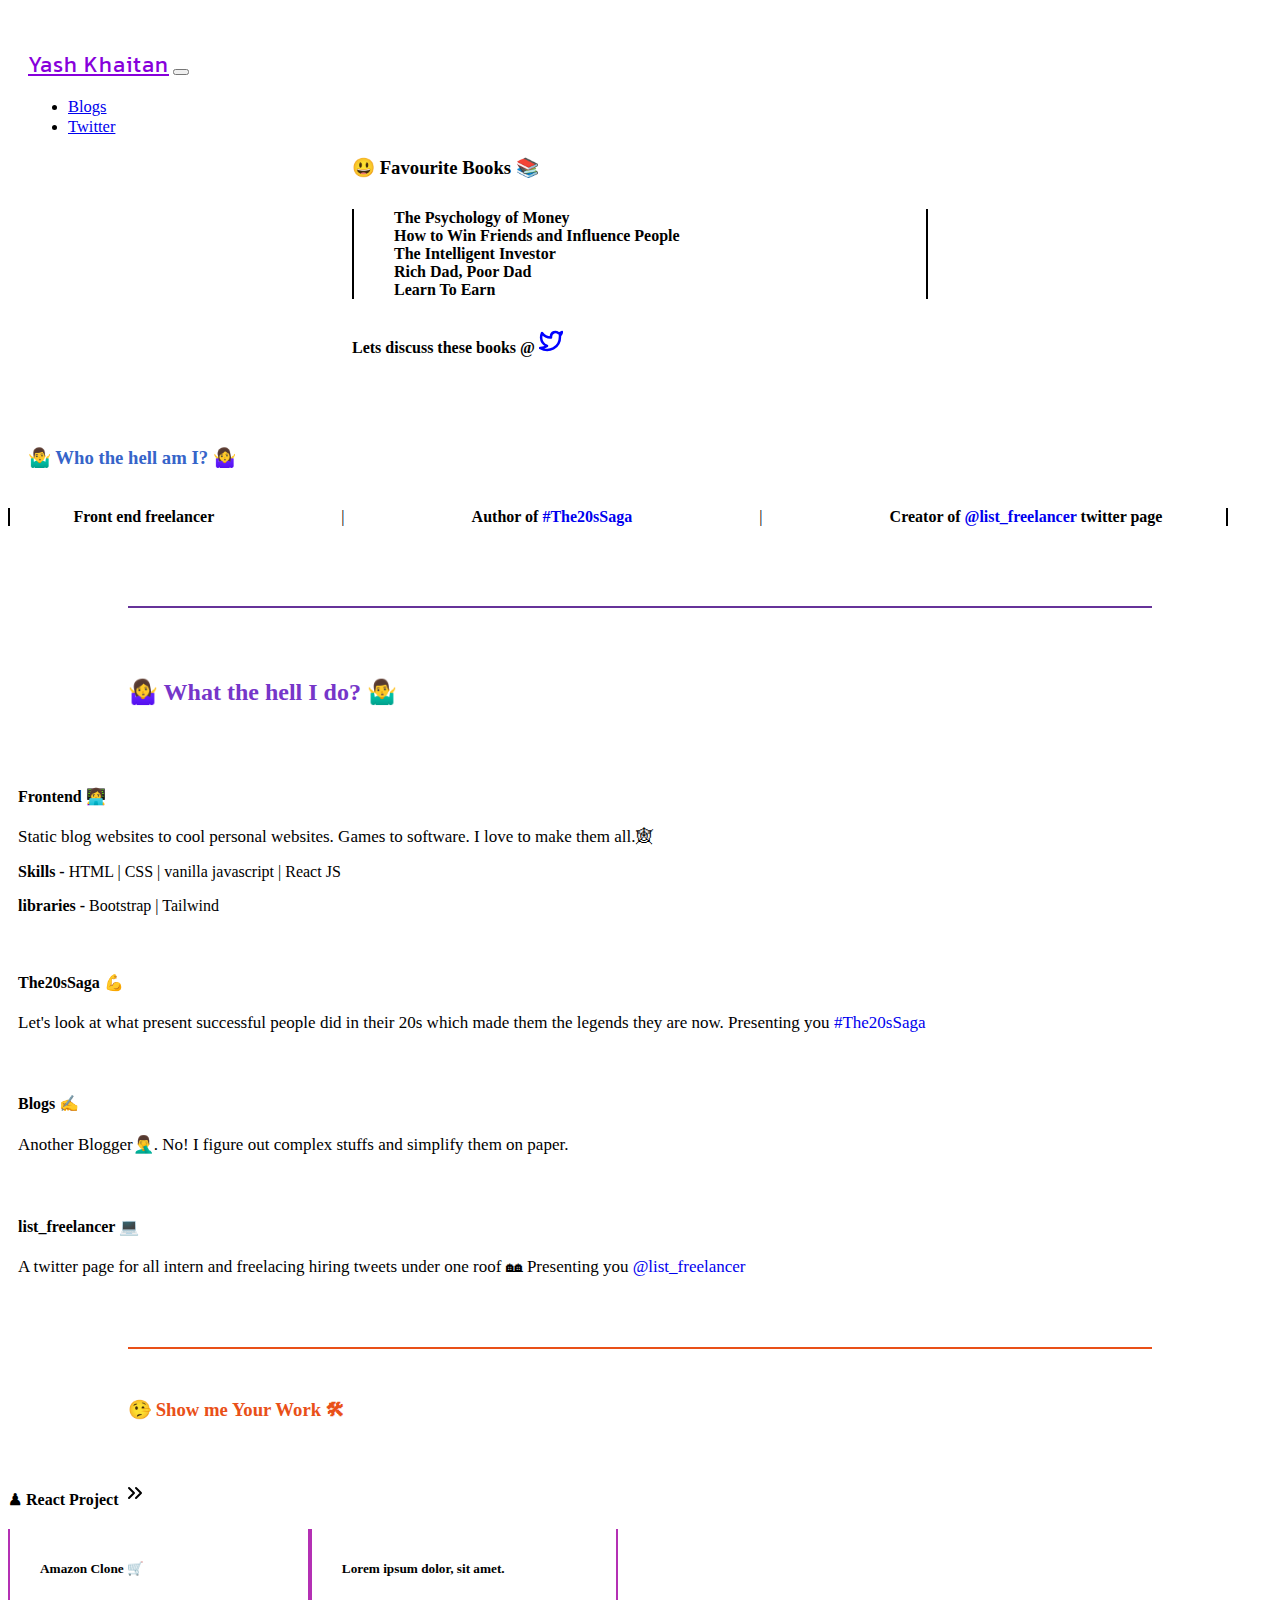
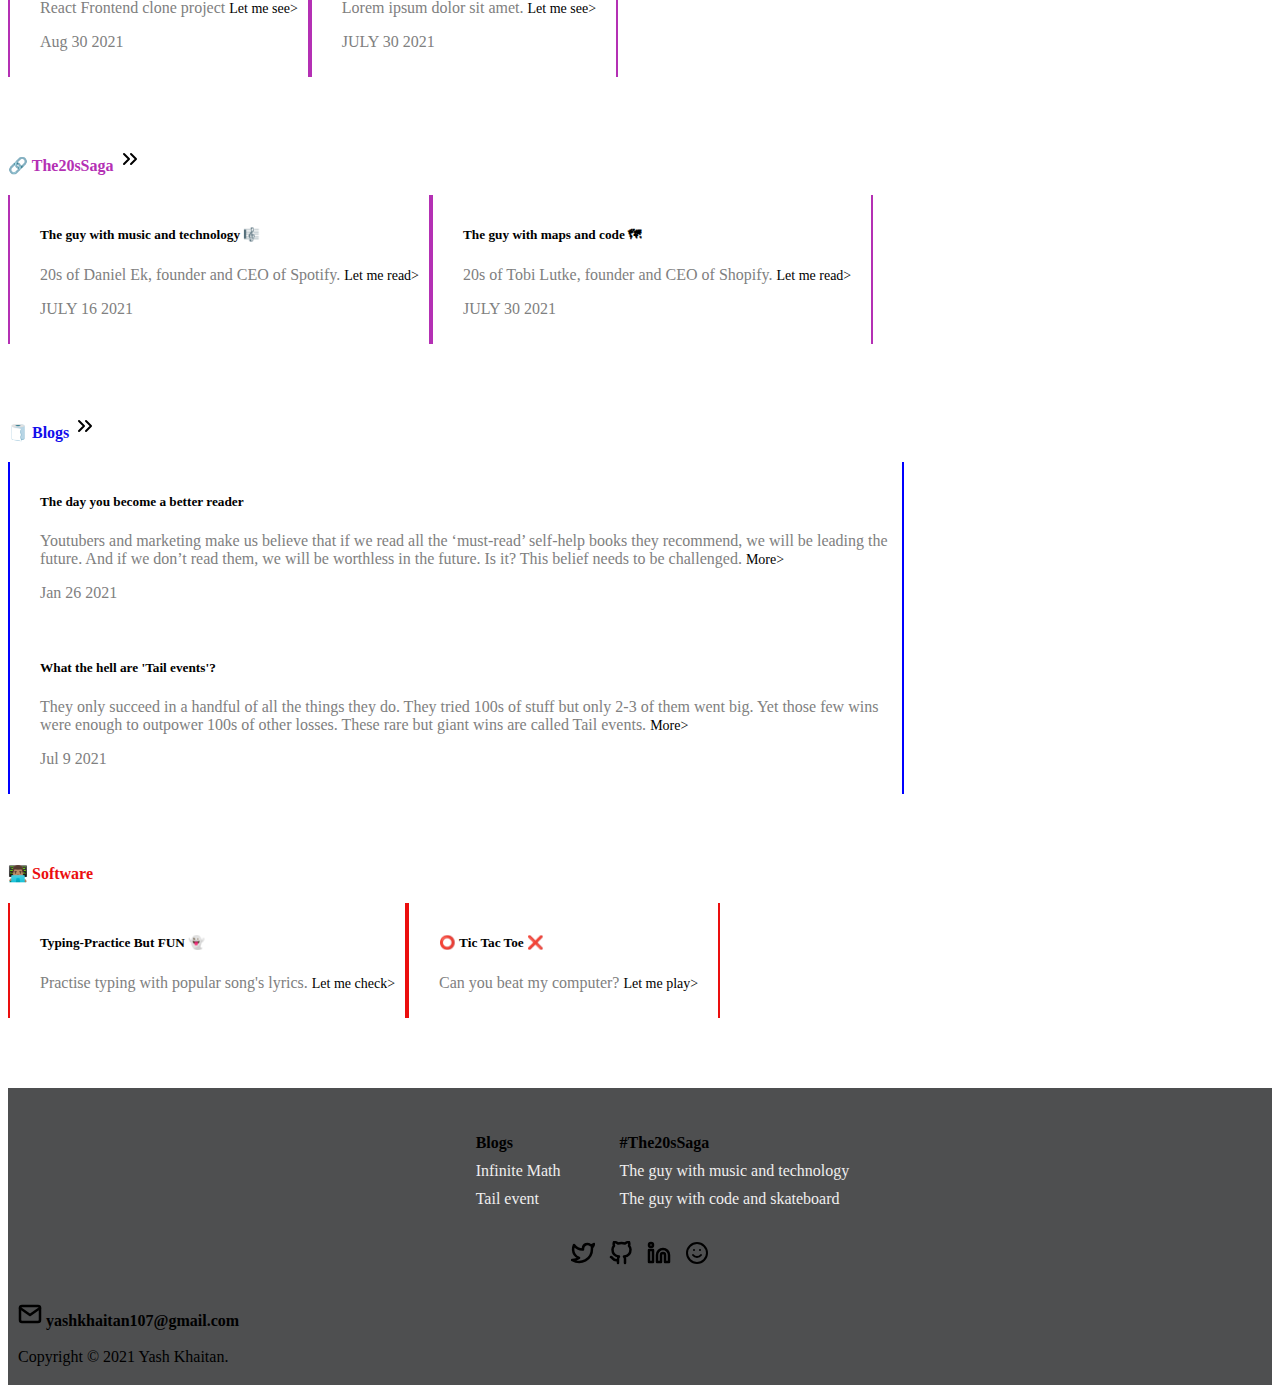
<file: index.html>
<!DOCTYPE html>
<html lang="en">
  <head>
    <!-- Required meta tags -->
    <meta charset="utf-8" />
    <meta name="viewport" content="width=device-width, initial-scale=1" />
    <meta name="description" content="" />
    <link rel="stylesheet" href="style.css" />

    <link rel="stylesheet" href="everlive.css" />
    <!-- Bootstrap CSS -->
    <link
      href="https://cdn.jsdelivr.net/npm/bootstrap@5.0.2/dist/css/bootstrap.min.css"
      rel="stylesheet"
      integrity="sha384-EVSTQN3/azprG1Anm3QDgpJLIm9Nao0Yz1ztcQTwFspd3yD65VohhpuuCOmLASjC"
      crossorigin="anonymous"
    />
    <link rel="shortcut icon" href="favicon/favicon.ico" type="image/x-icon" />
    <title>Yash-Khaitan</title>
  </head>
  <body>
    <!-- header =========================================================================================================================== -->

    <header id="top">
      <nav class="navbar navbar-expand-lg navbar-light">
        <!-- bg-light -->
        <div class="container-fluid">
          <a class="navbar-brand logo-name font-Kanit" href="index.html"
            >Yash Khaitan</a
          >
          <button
            class="navbar-toggler"
            type="button"
            data-bs-toggle="collapse"
            data-bs-target="#navbarNav"
            aria-controls="navbarNav"
            aria-expanded="false"
            aria-label="Toggle navigation"
          >
            <span class="navbar-toggler-icon"></span>
          </button>
          <div class="collapse navbar-collapse" id="navbarNav">
            <ul class="navbar-nav">
              <li class="nav-item">
                <a class="nav-link" aria-current="page" href="Blog-Page.html"
                  >Blogs</a
                >
              </li>
              <li class="nav-item">
                <a class="nav-link" href="https://twitter.com/yash_khaitan10"
                  >Twitter</a
                >
              </li>
              <!-- <li class="nav-item">
                <a class="nav-link" href="https://github.com/yash-khaitan"
                  >Github</a
                >
              </li> -->
              <!-- <li class="nav-item">
                <a class="nav-link" href="#">Gumroad</a>
              </li> -->
            </ul>
          </div>
        </div>
      </nav>
    </header>

    <!-- books =========================================================================================================================== -->

    <section class="books">
      <h3 class="text-center">😃 Favourite Books 📚</h3>
      <div class="container text-center">
        <ul>
          <li><b>The Psychology of Money</b></li>
          <li><b>How to Win Friends and Influence People</b></li>
          <li><b>The Intelligent Investor</b></li>
          <li><b>Rich Dad, Poor Dad</b></li>
          <li><b>Learn To Earn</b></li>
        </ul>
      </div>
      <p class="text-center">
        <b
          >Lets discuss these books @
          <a href="https://twitter.com/yash_khaitan10" class="text-Deco-None"
            ><img src="Icons/twitter.svg" alt="Twitter"
          /></a>
        </b>
      </p>
    </section>

    <!-- About =========================================================================================================================== -->

    <div class="About">
      <h3 class="text-center">🤷‍♂️ Who the hell am I? 🤷‍♀️</h3>
      <div class="container d-Flex d-Flex-wrap">
        <b>Front end freelancer </b> |
        <b
          >Author of
          <a
            href="https://twitter.com/yash_khaitan10/status/1419565600112734212"
            target="_blank_"
            class="text-Deco-None"
            >#The20sSaga</a
          >
        </b>
        |
        <b
          >Creator of
          <a
            href="https://twitter.com/list_freelancer?s=08"
            class="text-Deco-None"
            target="_blank"
            >@list_freelancer</a
          >
          twitter page</b
        >
      </div>
    </div>

    <!-- Skills ====================================================================================================================== -->

    <section class="Skills">
      <h2 class="text-center">🤷‍♀️ What the hell I do? 🤷‍♂️</h2>
      <div class="container d-Flex d-Flex-wrap Skill-div">
        <div class="Skill Skill-1 col-md-6">
          <h4>Frontend 👩‍💻</h4>
          <p class="stuff-text">
            Static blog websites to cool personal websites. Games to software. I
            love to make them all.🕸
          </p>
          <p class="M-B-5"><b>Skills -</b> HTML | CSS | vanilla javascript | React JS</p>
          <p><b>libraries -</b> Bootstrap | Tailwind</p>
        </div>
        <div class="Skill Skill-2 col-md-6">
          <h4>The20sSaga 💪</h4>
          <p class="stuff-text">
            Let's look at what present successful people did in their 20s which
            made them the legends they are now. Presenting you
            <a
              href="https://twitter.com/yash_khaitan10/status/1419565600112734212"
              class="text-Deco-None"
              target="_blank_"
            >
              #The20sSaga</a
            >
          </p>
          <!-- <p><b>categories -</b></p> -->
        </div>
        <div class="Skill Skill-3 col-md-6">
          <h4>Blogs ✍</h4>
          <p class="stuff-text">
            Another Blogger🤦‍♂️. No! I figure out complex stuffs and simplify them
            on paper.
          </p>
          <!-- <p><b>categories -</b></p> -->
        </div>
        <div class="Skill Skill-4 col-md-6">
          <h4>list_freelancer 💻</h4>
          <p class="stuff-text">
            A twitter page for all intern and freelacing hiring tweets under one
            roof 🏘 Presenting you
            <a
              href="https://twitter.com/list_freelancer?s=08"
              target="_blank_"
              class="text-Deco-None"
              >@list_freelancer
            </a>
          </p>
          <!-- <p><b>Categories -</b> Communication | Mental models etc</p> -->
        </div>
      </div>
    </section>

    <!-- projects ==================================================================================================================== -->

    <section class="projects">
      <h3 class="text-center">🤥 Show me Your Work 🛠</h3>

      <h4 class="text-center project-React">
        ♟ React Project
        <a
          href="#"
          target="_blank_"
          ><img src="Icons/chevrons-right.svg" alt="all"
        /></a>
      </h4>
      <div class="container The20sSaga d-Flex d-Flex-wrap">
        <div class="T-project T-project1 col-md-6">
          <h5>Amazon Clone 🛒</h5>
          <p>
            React Frontend clone project
            <span
              ><a
                href="https://clone-a5a48.firebaseapp.com/"
                target="_blank_"
                class="FullContent text-Deco-None"
                >Let me see>
              </a></span>
          </p>
          <p class="font-weight-500">Aug 30 2021</p>
        </div>
        <div class="T-project T-project2 col-md-6">
          <h5>Lorem ipsum dolor, sit amet. </h5>
          <p>
            Lorem ipsum dolor sit amet.
            <span
              ><a
                href="#"
                target="_blank_"
                class="FullContent text-Deco-None"
              >
                Let me see>
              </a></span
            >
          </p>
          <p class="font-weight-500">JULY 30 2021</p>
        </div>
      </div>

      <h4 class="text-center project-The20sSaga">
        🔗 The20sSaga
        <a
          href="https://twitter.com/yash_khaitan10/status/1419565600112734212"
          target="_blank_"
          ><img src="Icons/chevrons-right.svg" alt="all"
        /></a>
      </h4>
      <div class="container The20sSaga d-Flex d-Flex-wrap">
        <div class="T-project T-project1 col-md-6">
          <h5>The guy with music and technology 🎼</h5>
          <p>
            20s of Daniel Ek, founder and CEO of Spotify.
            <span
              ><a
                href="https://twitter.com/yash_khaitan10/status/1416089746741157889"
                target="_blank_"
                class="FullContent text-Deco-None"
                >Let me read>
              </a></span
            >
          </p>
          <p class="font-weight-500">JULY 16 2021</p>
        </div>
        <div class="T-project T-project2 col-md-6">
          <h5>The guy with maps and code 🗺</h5>
          <p>
            20s of Tobi Lutke, founder and CEO of Shopify.
            <span
              ><a
                href="https://twitter.com/yash_khaitan10/status/1421480438632120320"
                target="_blank_"
                class="FullContent text-Deco-None"
              >
                Let me read>
              </a></span
            >
          </p>
          <p class="font-weight-500">JULY 30 2021</p>
        </div>
      </div>

      <h4 class="text-center project-Blog">
        🧻 Blogs
        <a href="Blog-Page.html" class="text-Deco-None">
          <img src="Icons/chevrons-right.svg" alt="all blogs" />
        </a>
      </h4>
      <div class="container Writing d-Flex d-Flex-wrap">
        <div class="W-project W-project1 col-md-6">
          <h5>The day you become a better reader</h5>
          <p>
            Youtubers and marketing make us believe that if we read all the
            ‘must-read’ self-help books they recommend, we will be leading the
            future. And if we don’t read them, we will be worthless in the future. Is it? This belief needs to be challenged.
            <span
              ><a href="Better-reader.html" class="FullContent text-Deco-None">
                More></a
              ></span
            >
          </p>
          <p class="font-weight-500">Jan 26 2021</p>
        </div>
        <div class="W-project W-project2 col-md-6">
          <h5>What the hell are 'Tail events'?</h5>
          <p>
            They only succeed in a handful of all the things they do. They tried
            100s of stuff but only 2-3 of them went big. Yet those few wins were
            enough to outpower 100s of other losses. These rare but giant wins
            are called Tail events.
            <span
              ><a href="Tail-event.html" class="FullContent text-Deco-None">
                More>
              </a></span
            >
          </p>
          <p class="font-weight-500">Jul 9 2021</p>
        </div>
      </div>

      <h4 class="text-center project-Software">
        👨🏽‍💻 Software
        <!-- <a href="*"><img src="Icons/chevrons-right.svg" alt="" /></a> -->
      </h4>
      <div class="container Software d-Flex d-Flex-wrap">
        <div class="S-project S-project1 col-md-6">
          <h5>Typing-Practice But FUN 👻</h5>
          <p>
            Practise typing with popular song's lyrics.
            <span
              ><a
                href="Typing_practice/Typing-Practise.html"
                target="_blank_"
                class="FullContent text-Deco-None"
                >Let me check>
              </a></span
            >
          </p>
        </div>
        <div class="S-project S-project2 col-md-6">
          <h5>⭕ Tic Tac Toe ❌</h5>
          <p>
            Can you beat my computer?
            <span
              ><a
                href="Tic_Tac_Toe/Tic-Tac-Toe.html"
                target="_blank_"
                class="FullContent text-Deco-None"
                >Let me play>
              </a></span
            >
          </p>
        </div>
      </div>
    </section>

    <!-- Footer ========================================================================================================================== -->

    <footer class="SiteFooter">
      <div class="all-footer-links d-Flex d-Flex-wrap">
        <div class="page-links d-Flex d-Flex-wrap">
          <ul>
            <li>
              <a
                href="Blog-Page.html"
                class="text-Deco-None PageLinksItem PageLinksItemHead"
                ><b>Blogs</b></a
              >
            </li>
            <li>
              <a href="Infinite-Math.html" class="text-Deco-None PageLinksItem"
                >Infinite Math</a
              >
            </li>
            <li>
              <a href="Tail-event.htmlS" class="text-Deco-None PageLinksItem"
                >Tail event</a
              >
            </li>
          </ul>
          <ul>
            <li>
              <a
                href="https://twitter.com/yash_khaitan10/status/1419565600112734212"
                target="_blank_"
                class="text-Deco-None PageLinksItem PageLinksItemHead"
                ><b>#The20sSaga</b></a
              >
            </li>
            <li>
              <a
                href="https://twitter.com/yash_khaitan10/status/1416089746741157889"
                target="_blank_"
                class="text-Deco-None PageLinksItem"
                >The guy with music and technology</a
              >
            </li>
            <li>
              <a
                href="https://twitter.com/yash_khaitan10/status/1421070578203566084"
                target="_blank_"
                class="text-Deco-None PageLinksItem"
                >The guy with code and skateboard
              </a>
            </li>
          </ul>
          <!-- <ul>
            <li>
              <a href="" class="text-Deco-None PageLinksItem"
                ><b>The20sSaga</b></a
              >
            </li>
            <li>
              <a href="" class="text-Deco-None PageLinksItem"
                >Lorem, ipsum.</a
              >
            </li>
            <li>
              <a href="" class="text-Deco-None PageLinksItem"
                >Lorem, ipsum.</a
              >
            </li>
          </ul> -->
        </div>
        <div class="icons-links d-Flex">
          <a href="https://twitter.com/yash_khaitan10" class="text-Deco-None">
            <img src="Icons/twitter(1).svg" alt="Twitter" />
          </a>
          <a href="https://github.com/yash-khaitan" class="text-Deco-None">
            <img src="Icons/github.svg" alt="Github" />
          </a>
          <a
            href="https://www.linkedin.com/in/yash-khaitan-b320071ba"
            class="text-Deco-None"
          >
            <img src="Icons/linkedin.svg" alt="linkedin" />
          </a>
          <a href="#top" class="text-Deco-None">
            <img src="Icons/smile.svg" alt="smile" />
          </a>
        </div>
      </div>
      <p class="text-center">
        <img src="Icons/mail.svg" alt="Mail me @" />
        <b>yashkhaitan107@gmail.com</b> <br />
        <br />
        Copyright © 2021 Yash Khaitan.
      </p>
    </footer>

    <!-- Optional JavaScript; choose one of the two! -->

    <!-- Option 1: Bootstrap Bundle with Popper -->
    <script
      src="https://cdn.jsdelivr.net/npm/bootstrap@5.0.2/dist/js/bootstrap.bundle.min.js"
      integrity="sha384-MrcW6ZMFYlzcLA8Nl+NtUVF0sA7MsXsP1UyJoMp4YLEuNSfAP+JcXn/tWtIaxVXM"
      crossorigin="anonymous"
    ></script>

    <!-- Option 2: Separate Popper and Bootstrap JS -->
    <!--
    <script src="https://cdn.jsdelivr.net/npm/@popperjs/core@2.9.2/dist/umd/popper.min.js" integrity="sha384-IQsoLXl5PILFhosVNubq5LC7Qb9DXgDA9i+tQ8Zj3iwWAwPtgFTxbJ8NT4GN1R8p" crossorigin="anonymous"></script>
    <script src="https://cdn.jsdelivr.net/npm/bootstrap@5.0.2/dist/js/bootstrap.min.js" integrity="sha384-cVKIPhGWiC2Al4u+LWgxfKTRIcfu0JTxR+EQDz/bgldoEyl4H0zUF0QKbrJ0EcQF" crossorigin="anonymous"></script>
    -->
  </body>
</html>
</file>
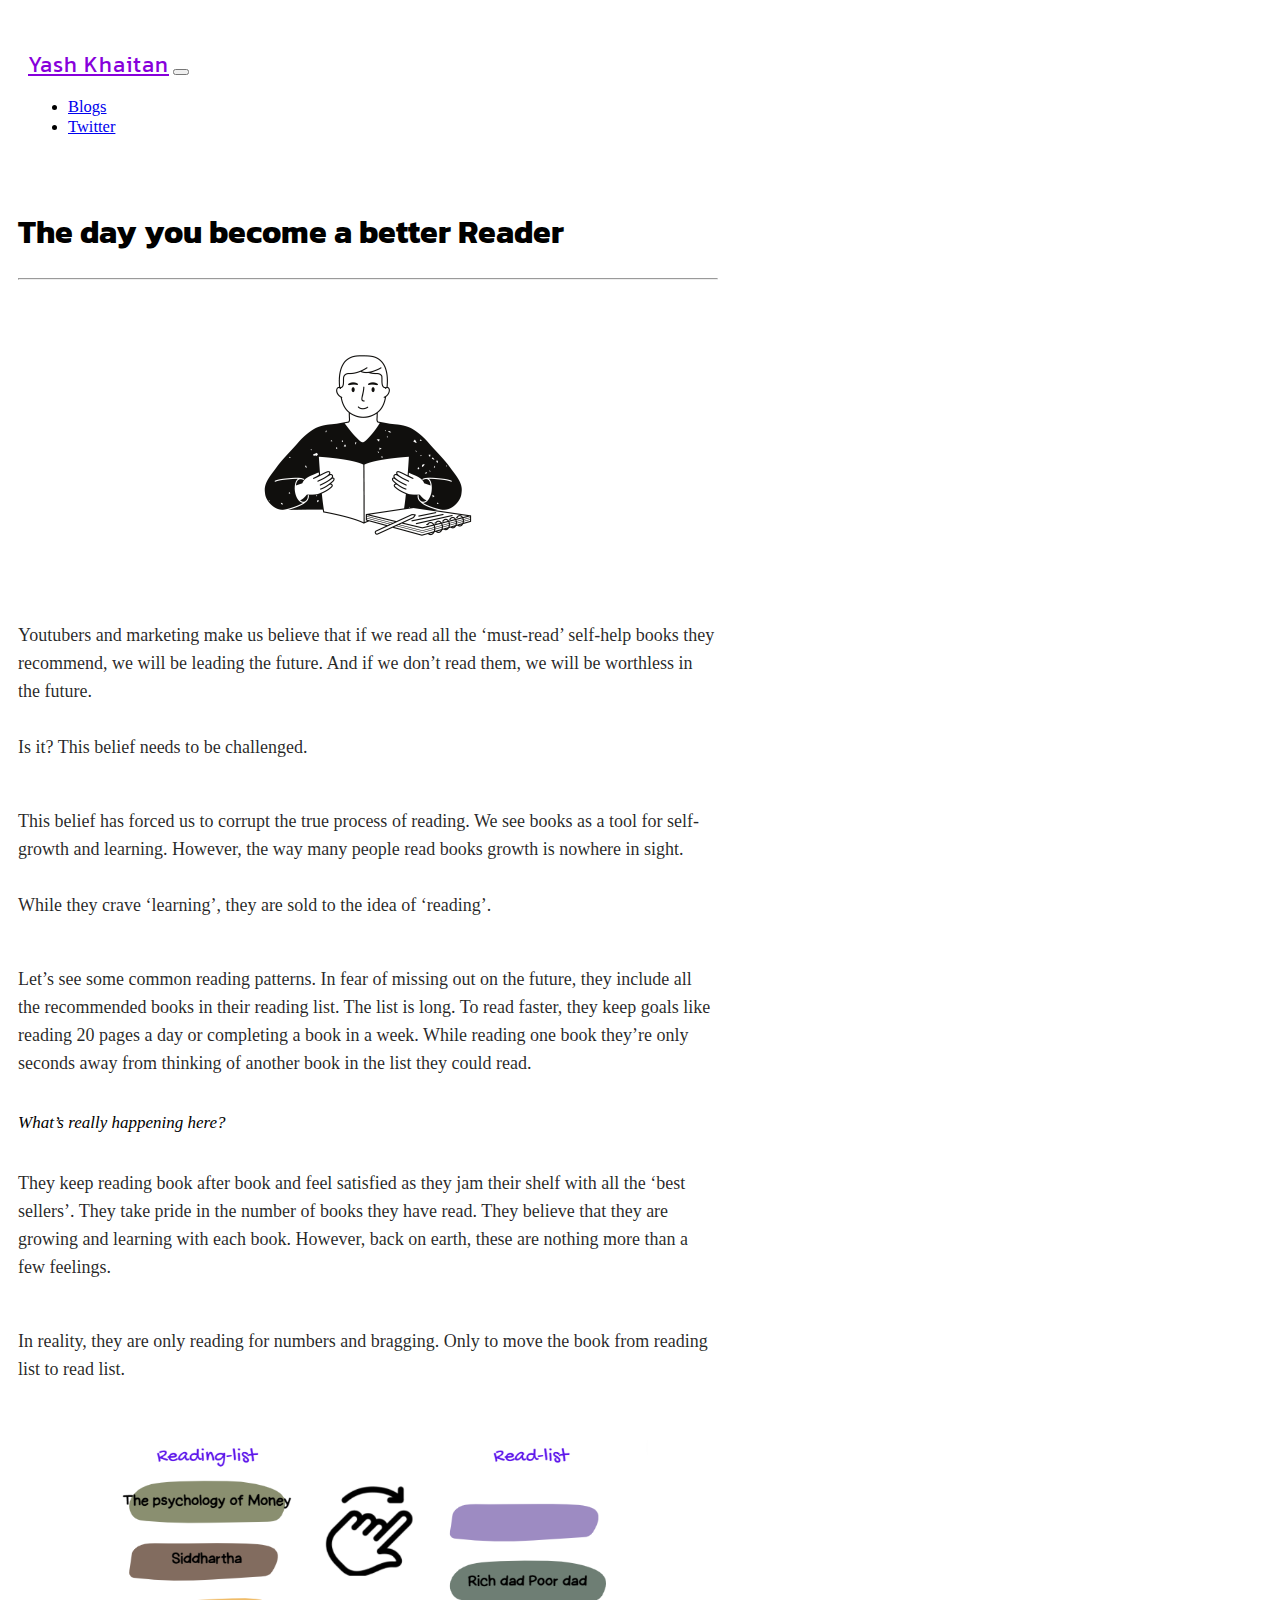
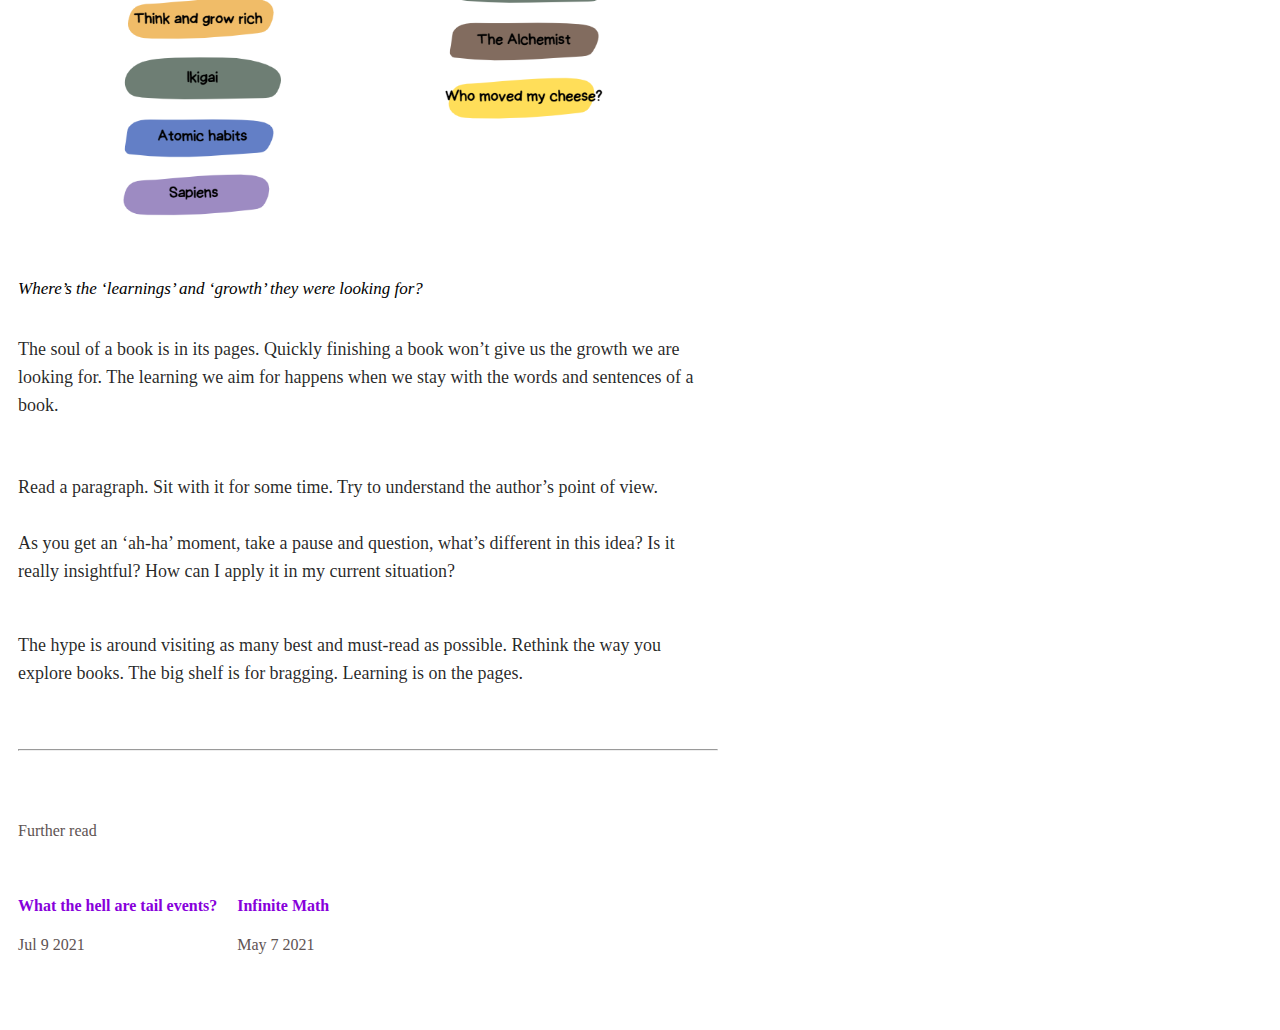
<file: Better-reader.html>
<!DOCTYPE html>
<html lang="en">
  <head>
    <!-- Required meta tags -->
    <meta charset="utf-8" />
    <meta name="viewport" content="width=device-width, initial-scale=1" />
    <meta name="description" content="..." />

    <link rel="stylesheet" href="style.css" />
    <link rel="stylesheet" href="everlive.css" />
    <link rel="stylesheet" href="Better_reader.css" />
    <!-- Bootstrap CSS -->
    <link
      href="https://cdn.jsdelivr.net/npm/bootstrap@5.0.2/dist/css/bootstrap.min.css"
      rel="stylesheet"
      integrity="sha384-EVSTQN3/azprG1Anm3QDgpJLIm9Nao0Yz1ztcQTwFspd3yD65VohhpuuCOmLASjC"
      crossorigin="anonymous"
    />
    <link rel="shortcut icon" href="favicon/favicon.ico" type="image/x-icon" />
    <title>The day you become a better reader</title>
  </head>
  <body>
    <header>
      <nav class="navbar navbar-expand-lg navbar-light">
        <!-- bg-light -->
        <div class="container-fluid">
          <a class="navbar-brand logo-name font-Kanit" href="index.html"
            >Yash Khaitan</a
          >
          <button
            class="navbar-toggler"
            type="button"
            data-bs-toggle="collapse"
            data-bs-target="#navbarNav"
            aria-controls="navbarNav"
            aria-expanded="false"
            aria-label="Toggle navigation"
          >
            <span class="navbar-toggler-icon"></span>
          </button>
          <div class="collapse navbar-collapse" id="navbarNav">
            <ul class="navbar-nav">
              <li class="nav-item">
                <a
                  class="nav-link HoverPurpleish"
                  aria-current="page"
                  href="Blog-Page.html"
                  >Blogs</a
                >
              </li>
              <li class="nav-item">
                <a
                  class="nav-link HoverPurpleish"
                  href="https://twitter.com/yash_khaitan10"
                  >Twitter</a
                >
              </li>
              <!-- <li class="nav-item">
                <a
                  class="nav-link HoverPurpleish"
                  href="https://github.com/yash-khaitan"
                  >Github</a
                >
              </li> -->
              <!-- <li class="nav-item">
                <a class="nav-link HoverPurpleish" href="#">Gumroad</a>
              </li> -->
            </ul>
          </div>
        </div>
      </nav>
    </header>
    <main class="main-TE">
      <article class="container Blog-Tail-Event">
        <h1 class="font-Kanit text_align_center">The day you become a better Reader</h1>
        <hr />
        <img
          src="Images/Better_reader_banner.png"
          alt="move the book from reading list to read list."
          class="TE-Blog-Graphics TE-Blog-Graphic1"
        />
        <p class="TE-content">
          Youtubers and marketing make us believe that if we read all the
          ‘must-read’ self-help books they recommend, we will be leading the
          future. And if we don’t read them, we will be worthless in the future.
          <br /><br />
          Is it? This belief needs to be challenged.
        </p>

        <p class="TE-content">
          <br />
          This belief has forced us to corrupt the true process of reading. We
          see books as a tool for self-growth and learning. However, the way
          many people read books growth is nowhere in sight.
          <br /><br />
          While they crave ‘learning’, they are sold to the idea of ‘reading’.
        </p>

        <p class="TE-content">
          <br />
          Let’s see some common reading patterns. In fear of missing out on the
          future, they include all the recommended books in their reading list.
          The list is long. To read faster, they keep goals like reading 20
          pages a day or completing a book in a week. While reading one book
          they’re only seconds away from thinking of another book in the list
          they could read.
        </p>
        <br />
        <i class="font_size_17"> What’s really happening here? </i>

        <br />
        <br />
        <p class="TE-content">
          They keep reading book after book and feel satisfied as they jam their
          shelf with all the ‘best sellers’. They take pride in the number of
          books they have read. They believe that they are growing and learning
          with each book. However, back on earth, these are nothing more than a
          few feelings.
        </p>
        <p class="TE-content">
          <br />
          In reality, they are only reading for numbers and bragging. Only to
          move the book from reading list to read list.
          <br />
          <br />
        </p>

        <img
          src="Images/Better_reader_graphic1.png"
          alt="move the book from reading list to read list."
          class="TE-Blog-Graphics TE-Blog-Graphic1"
        />
        <br />
        <br />
        <br />
        <i class="font_size_17"
          >Where’s the ‘learnings’ and ‘growth’ they were looking for?</i
        >
        <br /><br />
        <p class="TE-content">
          The soul of a book is in its pages. Quickly finishing a book won’t
          give us the growth we are looking for. The learning we aim for happens
          when we stay with the words and sentences of a book.
        </p>

        <br />
        <p class="TE-content">
          Read a paragraph. Sit with it for some time. Try to understand the
          author’s point of view.
          <br /><br />
          As you get an ‘ah-ha’ moment, take a pause and question, what’s
          different in this idea? Is it really insightful? How can I apply it in
          my current situation?
        </p>

        <p class="TE-content">
          <br />
          The hype is around visiting as many best and must-read as possible.
          Rethink the way you explore books. The big shelf is for bragging.
          Learning is on the pages.
        </p>

        <br />
        <br />
        <hr />
      </article>
    </main>
    <br />

    <!-- Inspiration for this blog post : [LINK] -->

    <section class="FurtherRead container">
      <h2></h2>
      <p class="FurtherReadHead p-ten">Further read</p>
      <div class="d-Flex">
        
        <div class="Further_read_container p-ten M-R-15">
          <p class="FurtherReadBody">
            <a
              href="Tail-event.html"
              class="text-Deco-None FurtherReadLinks HoverPurpleish"
              ><b>What the hell are tail events?</b></a
            >
          </p>
          <p class="FurtherReadDate">Jul 9 2021</p>
        </div>
        <div class="Further_read_container p-ten ">
          <p class="FurtherReadBody">
            <a
              href="Infinite-Math.html"
              class="text-Deco-None FurtherReadLinks HoverPurpleish"
              ><b>Infinite Math</b></a
            >
          </p>
          <p class="FurtherReadDate">May 7 2021</p>
        </div>
      </div>
    </section>

    <!-- Optional JavaScript; choose one of the two! -->

    <!-- Option 1: Bootstrap Bundle with Popper -->
    <script
      src="https://cdn.jsdelivr.net/npm/bootstrap@5.0.2/dist/js/bootstrap.bundle.min.js"
      integrity="sha384-MrcW6ZMFYlzcLA8Nl+NtUVF0sA7MsXsP1UyJoMp4YLEuNSfAP+JcXn/tWtIaxVXM"
      crossorigin="anonymous"
    ></script>

    <!-- Option 2: Separate Popper and Bootstrap JS -->
    <!--
    <script src="https://cdn.jsdelivr.net/npm/@popperjs/core@2.9.2/dist/umd/popper.min.js" integrity="sha384-IQsoLXl5PILFhosVNubq5LC7Qb9DXgDA9i+tQ8Zj3iwWAwPtgFTxbJ8NT4GN1R8p" crossorigin="anonymous"></script>
    <script src="https://cdn.jsdelivr.net/npm/bootstrap@5.0.2/dist/js/bootstrap.min.js" integrity="sha384-cVKIPhGWiC2Al4u+LWgxfKTRIcfu0JTxR+EQDz/bgldoEyl4H0zUF0QKbrJ0EcQF" crossorigin="anonymous"></script>
    -->
  </body>
</html>
</file>
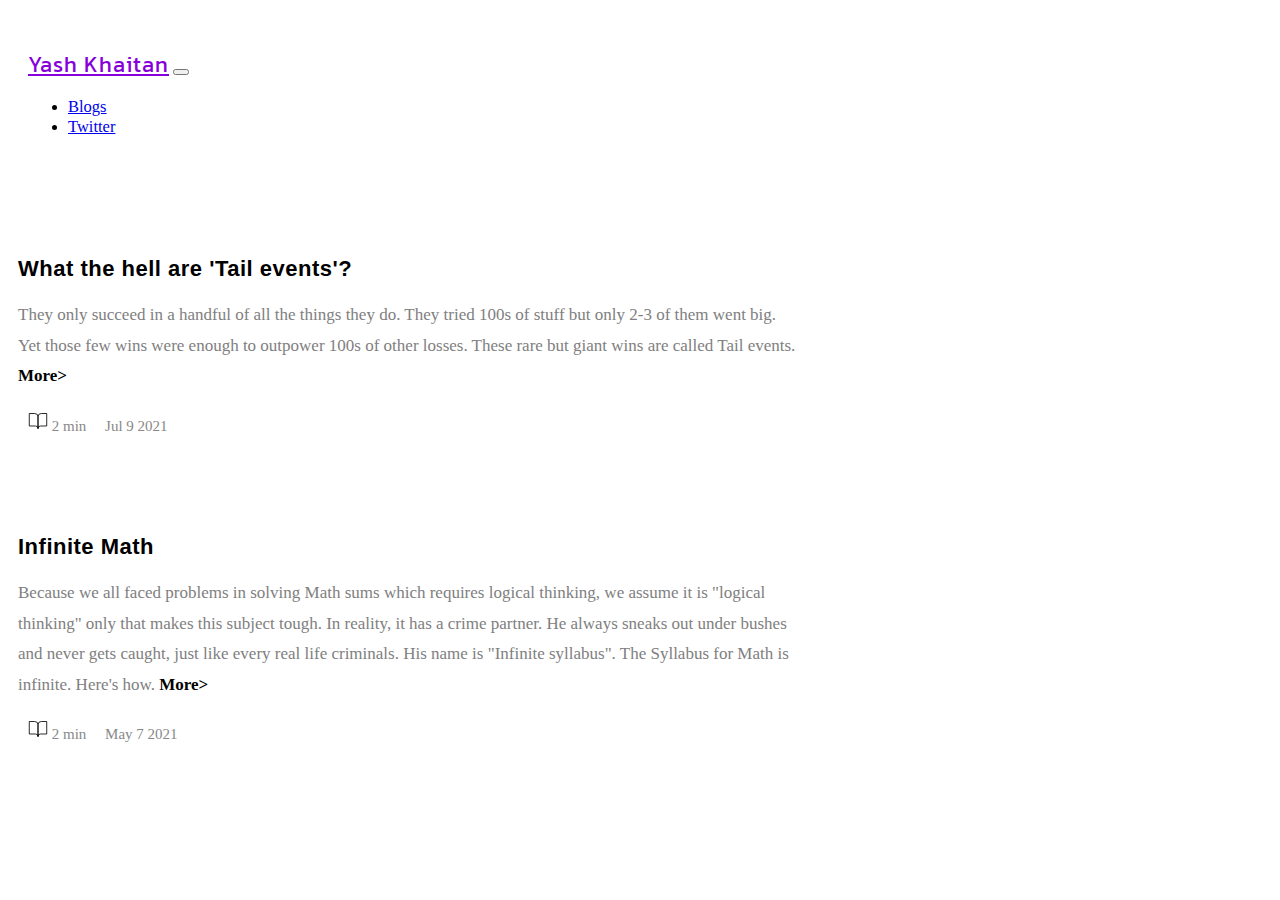
<file: Blog-Page.html>
<!DOCTYPE html>
<html lang="en">
  <head>
    <!-- Required meta tags -->
    <meta charset="utf-8" />
    <meta name="viewport" content="width=device-width, initial-scale=1" />
    <meta name="description" content="Blogs on skills and topics school failed to teach us. There are skills we should learn outside school.Tail events and more.">

    <link rel="stylesheet" href="style.css" />
    <link rel="stylesheet" href="everlive.css" />
    <link rel="shortcut icon" href="favicon/favicon.ico" type="image/x-icon">
    <!-- Bootstrap CSS -->
    <link
      href="https://cdn.jsdelivr.net/npm/bootstrap@5.0.2/dist/css/bootstrap.min.css"
      rel="stylesheet"
      integrity="sha384-EVSTQN3/azprG1Anm3QDgpJLIm9Nao0Yz1ztcQTwFspd3yD65VohhpuuCOmLASjC"
      crossorigin="anonymous"
    />

    <title>Blogs</title>
  </head>
  <body>
    <header>
      <nav class="navbar navbar-expand-lg navbar-light">
        <!-- bg-light -->
        <div class="container-fluid">
          <a class="navbar-brand logo-name font-Kanit" href="index.html"
            >Yash Khaitan</a
          >
          <button
            class="navbar-toggler"
            type="button"
            data-bs-toggle="collapse"
            data-bs-target="#navbarNav"
            aria-controls="navbarNav"
            aria-expanded="false"
            aria-label="Toggle navigation"
          >
            <span class="navbar-toggler-icon"></span>
          </button>
          <div class="collapse navbar-collapse" id="navbarNav">
            <ul class="navbar-nav">
              <li class="nav-item">
                <a class="nav-link HoverPurpleish" aria-current="page" href="Blog-Page.html"
                  >Blogs</a
                >
              </li>
              <li class="nav-item">
                <a
                  class="nav-link HoverPurpleish"
                  href="https://twitter.com/yash_khaitan10"
                  >Twitter</a
                >
              </li>
              <!-- <li class="nav-item">
                <a
                  class="nav-link HoverPurpleish"
                  href="https://github.com/yash-khaitan"
                  >Github</a
                >
              </li> -->
              <!-- <li class="nav-item">
                <a class="nav-link HoverPurpleish" href="#">Gumroad</a>
              </li> -->
            </ul>
          </div>
        </div>
      </nav>
    </header>

    <!-- BlogList=========================================================================================================-->

    <section class="blogsList">
      <h2></h2>
      <div class="container d-Flex">
        <div class="Blog-Tail_Event Individual-Blog-div">
          <article>
          <h2>
            <a href="*" class="text-Deco-None Color-Black HoverPurpleish"
              >What the hell are 'Tail events'?</a
            >
          </h2>
          
          <p>
            They only succeed in a handful of all the things they do. They tried
            100s of stuff but only 2-3 of them went big. Yet those few wins were
            enough to outpower 100s of other losses. These rare but giant wins are
            called Tail events.
            <span
              ><a href="Tail-event.html" class="text-Deco-None Color-Black HoverPurpleish">
                <b>More></b></a></span>
          </p>
          <footer class="BaselineInfo">
            <img src="Icons/book-open.svg" alt="Read" /> 2 min
            &nbsp;&nbsp;&nbsp; <span>Jul 9 2021</span> 
          </footer>
        </article>
        </div>
        <div class="Blog-Infinite-Maths Individual-Blog-div">
          <article>
                      <h2>
            <a href="Infinite-Math.html" class="text-Deco-None Color-Black HoverPurpleish">Infinite Math</a>
          </h2>
          <p>
            Because we all faced problems in solving Math sums which requires
            logical thinking, we assume it is "logical thinking" only that makes
            this subject tough. In reality, it has a crime partner. He always
            sneaks out under bushes and never gets caught, just like every real
            life criminals. His name is "Infinite syllabus". The Syllabus for
            Math is infinite. Here's how.
            <span><a href="Infinite-Math.html" class="text-Deco-None Color-Black HoverPurpleish">
                <b>More></b></a></span>
          </p>
          <footer class="BaselineInfo">
            <img src="Icons/book-open.svg" alt="Read" /> 2 min
            &nbsp;&nbsp;&nbsp; <span>May 7 2021</span> 
          </footer>
        </article>

        </div>
      </div>
    </section>
  </body>
</html>
</file>
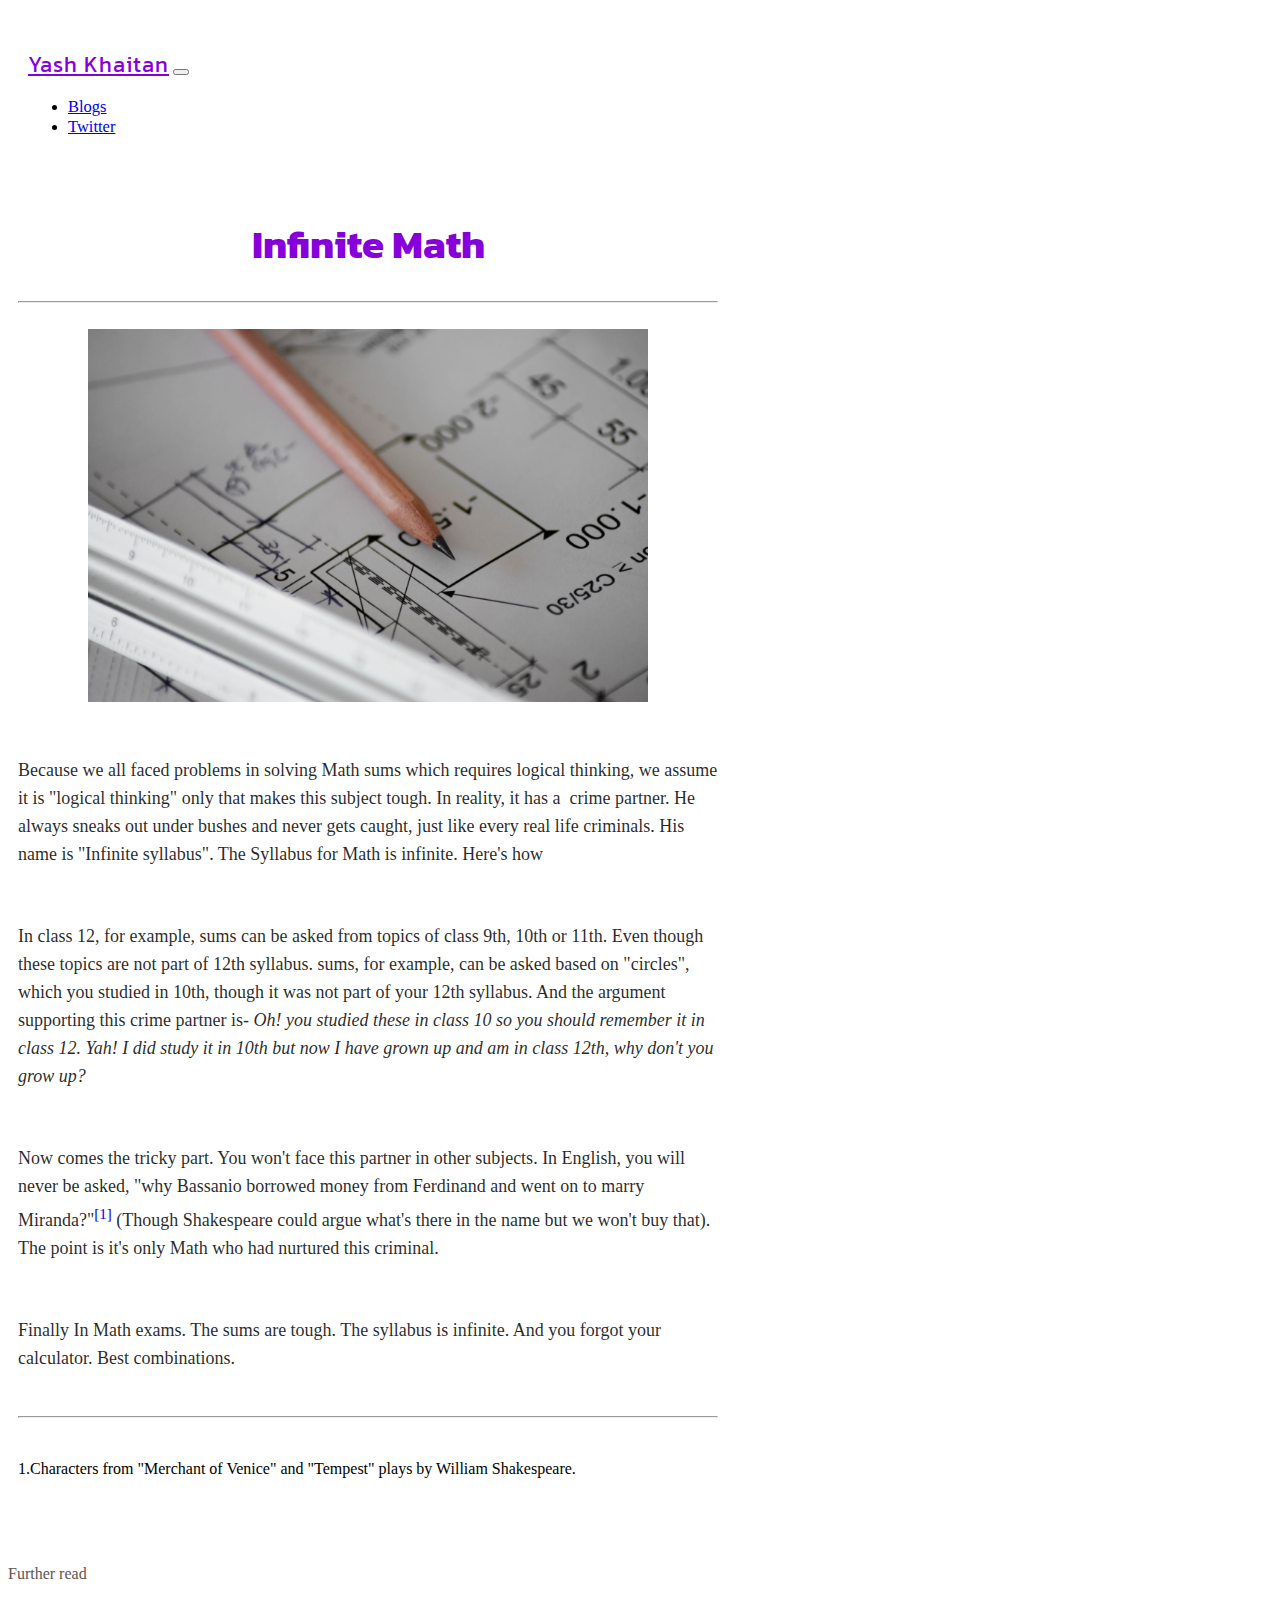
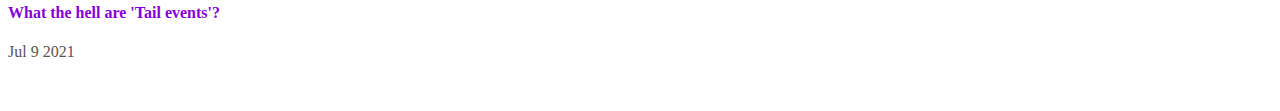
<file: Infinite-Math.html>
<!DOCTYPE html>
<html lang="en">
  <head>
    <!-- Required meta tags -->
    <meta charset="utf-8" />
    <meta name="viewport" content="width=device-width, initial-scale=1" />
    <meta name="description" content="The real reason behind Math being so hard. Let's find out the reality of Math. ">
    <link rel="stylesheet" href="style.css" />
    <link rel="stylesheet" href="everlive.css" />
    <!-- Bootstrap CSS -->
    <link
      href="https://cdn.jsdelivr.net/npm/bootstrap@5.0.2/dist/css/bootstrap.min.css"
      rel="stylesheet"
      integrity="sha384-EVSTQN3/azprG1Anm3QDgpJLIm9Nao0Yz1ztcQTwFspd3yD65VohhpuuCOmLASjC"
      crossorigin="anonymous"
    />
    <link rel="shortcut icon" href="favicon/favicon.ico" type="image/x-icon">
    <title>Infinite-Math | Why-is-Math-so-hard?</title>
  </head>
  <body>
    <header>
      <nav class="navbar navbar-expand-lg navbar-light">
        <!-- bg-light -->
        <div class="container-fluid">
          <a class="navbar-brand logo-name font-Kanit" href="index.html"
            >Yash Khaitan</a
          >
          <button
            class="navbar-toggler"
            type="button"
            data-bs-toggle="collapse"
            data-bs-target="#navbarNav"
            aria-controls="navbarNav"
            aria-expanded="false"
            aria-label="Toggle navigation"
          >
            <span class="navbar-toggler-icon"></span>
          </button>
          <div class="collapse navbar-collapse" id="navbarNav">
            <ul class="navbar-nav">
              <li class="nav-item">
                <a class="nav-link HoverPurpleish" aria-current="page" href="Blog-Page.html"
                  >Blogs</a
                >
              </li>
              <li class="nav-item">
                <a
                  class="nav-link HoverPurpleish"
                  href="https://twitter.com/yash_khaitan10"
                  >Twitter</a
                >
              </li>
              <!-- <li class="nav-item">
                <a
                  class="nav-link HoverPurpleish"
                  href="https://github.com/yash-khaitan"
                  >Github</a
                >
              </li> -->
              <!-- <li class="nav-item">
                <a class="nav-link HoverPurpleish" href="#">Gumroad</a>
              </li> -->
            </ul>
          </div>
        </div>
      </nav>
    </header>
    
    <main class="main-IM">
      <article class="container Blog-Infinite-Math">
        <h1 class="font-Kanit">Infinite Math</h1>
          <hr>
          <br>
          <img src="Images/Infinite_Math.jpg" alt="" class="IM-Blog-Graphics IM-Blog-Graphic1">
          <br>
          <br>
            
        <p class="IM-content">
          Because we all faced problems in solving Math sums which requires
          logical thinking, we assume it is "logical thinking" only that
          makes this subject tough. In reality, it has a  crime partner. He
          always sneaks out under bushes and never gets caught, just like
          every real life criminals. His name is "Infinite syllabus". The
          Syllabus for Math is infinite. Here's how
        </p>
        <br/>
  
        <p class="IM-content">
          In class 12, for example, sums can be asked from topics of class
          9th, 10th or 11th. Even though  these topics are not part of 12th
          syllabus. sums, for example, can be asked based on "circles",
          which you studied in 10th, though it was not part of your 12th
          syllabus. And the argument supporting this crime partner is-
          <i>Oh! you studied these in class 10 so you should remember it in
          class 12. Yah! I did study it in 10th but now I have grown up
          and am in class 12th, why don't you grow up?</i>
        </p>
        <br/>

        <p class="IM-content">
          Now comes the tricky part. You won't face this partner in other
          subjects. In English, you will never be asked, "why Bassanio
          borrowed money from Ferdinand and went on to marry Miranda?"<sup><a href="#Footnote1" class="text-Deco-None">[1]</a></sup>
          (Though Shakespeare could argue what's there in the name but we
          won't buy that). The point is it's only Math who had nurtured this
          criminal.
        </p>
        <br/>
        <p class="IM-content">
          Finally In Math exams. The sums are tough. The syllabus is
          infinite. And you forgot your calculator. Best combinations.
        </p>
        <br/>
        <hr/>
        <br/>
  
        <p id="Footnote1">
          1.Characters from "Merchant of Venice" and "Tempest" plays by
          William Shakespeare.
        </p>
      </article>
    </main>
    <br>
    <br>


    <section class="FurtherRead container">
      <h2></h2>
      <p class="FurtherReadHead">Further read</p>
        
      <p class="FurtherReadBody"><a href="Tail-event.html" class="text-Deco-None FurtherReadLinks HoverPurpleish"><b>What the hell are 'Tail events'?</b></a></p>
      <p class="FurtherReadDate"> Jul 9 2021</p>

    </section>

  </body>
</html>
</file>
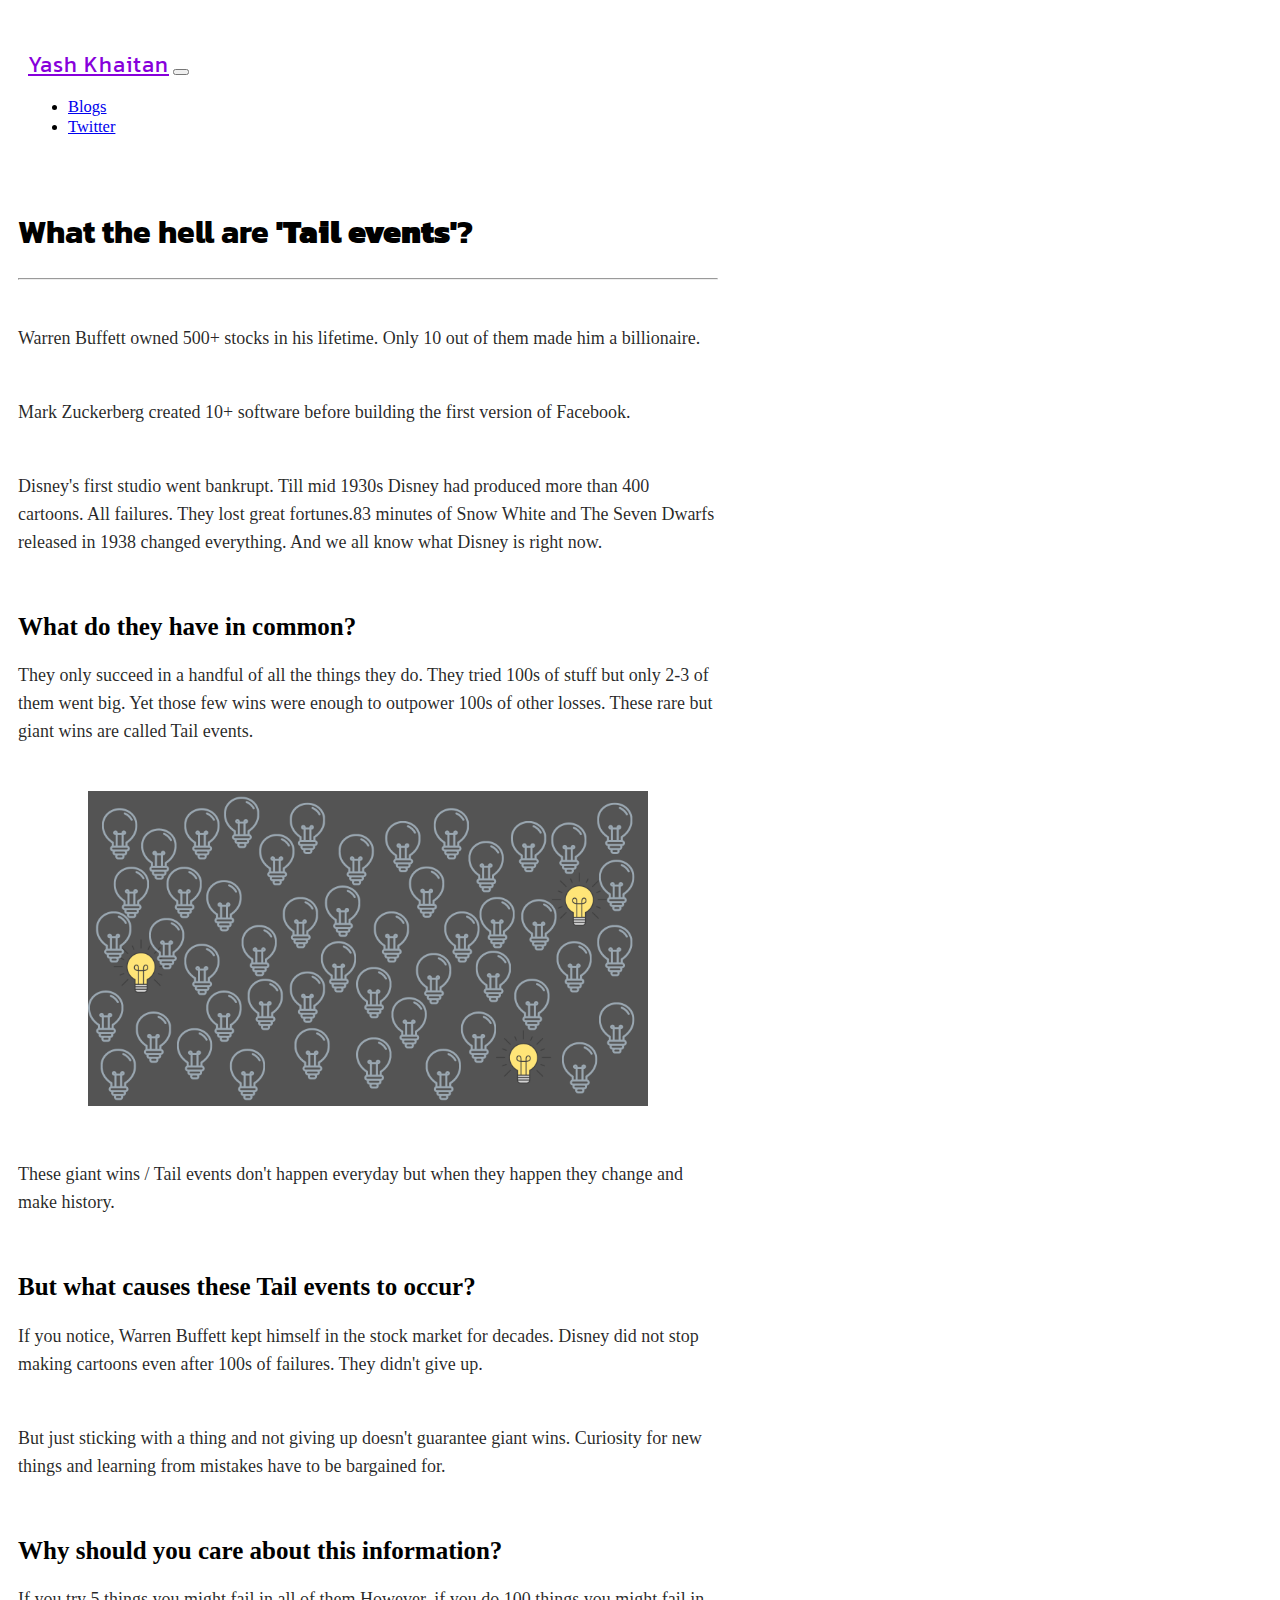
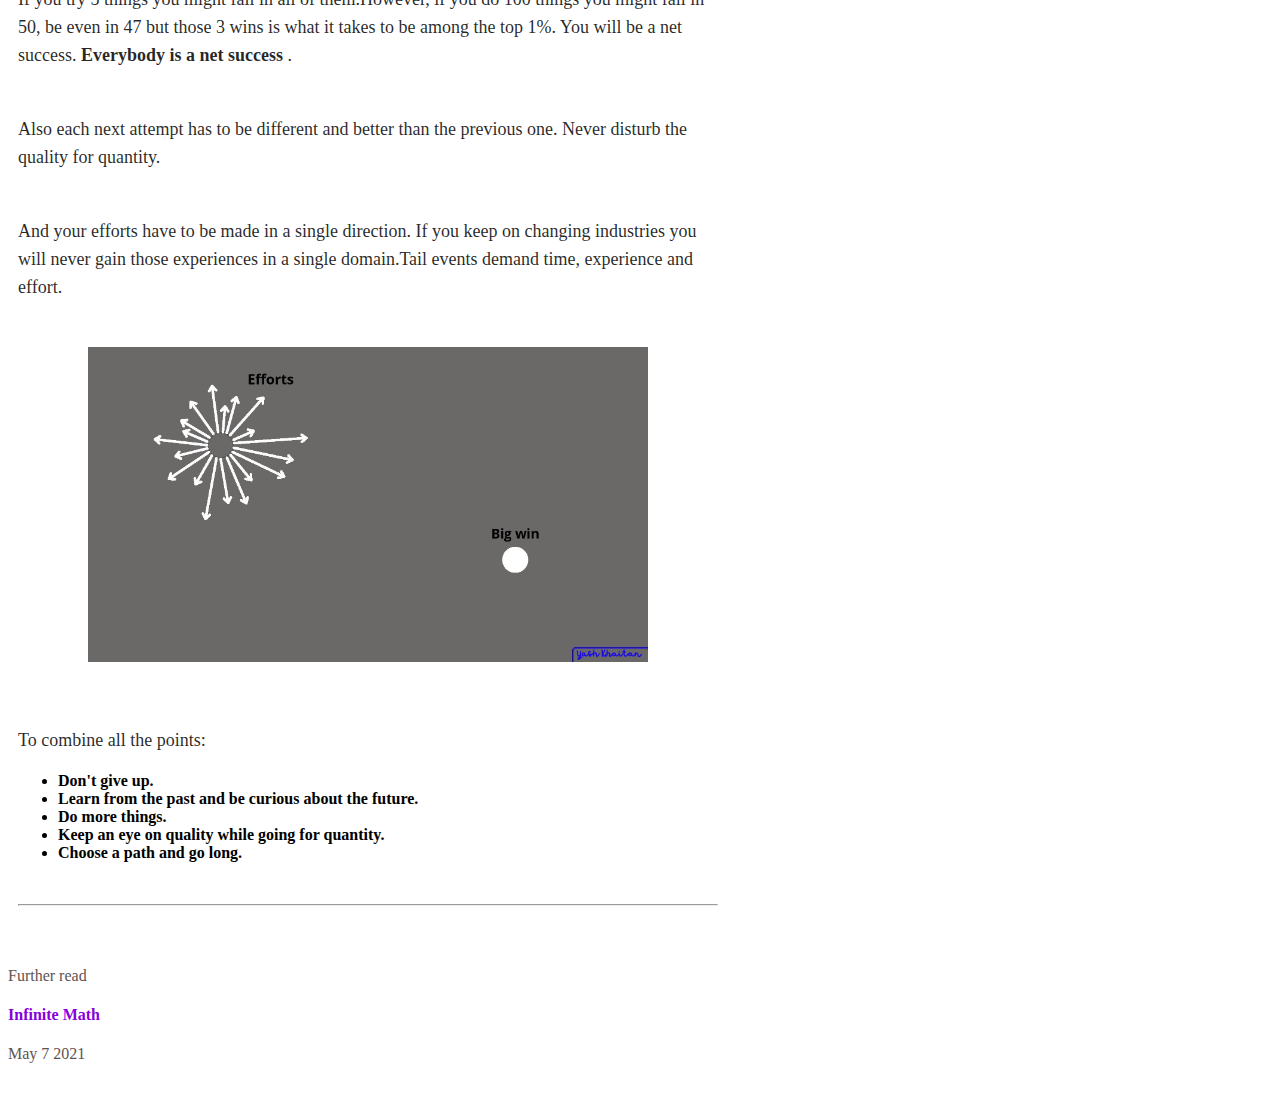
<file: Tail-event.html>
<!DOCTYPE html>
<html lang="en">
  <head>
    <!-- Required meta tags -->
    <meta charset="utf-8" />
    <meta name="viewport" content="width=device-width, initial-scale=1" />
    <meta name="description" content="Here's an explanation of Tail events. Tail events are the secret of Warren Buffett’s success. Learn how these rare events can help you become a billionaire.">

    <link rel="stylesheet" href="style.css" />
    <link rel="stylesheet" href="everlive.css" />
    <!-- Bootstrap CSS -->
    <link
      href="https://cdn.jsdelivr.net/npm/bootstrap@5.0.2/dist/css/bootstrap.min.css"
      rel="stylesheet"
      integrity="sha384-EVSTQN3/azprG1Anm3QDgpJLIm9Nao0Yz1ztcQTwFspd3yD65VohhpuuCOmLASjC"
      crossorigin="anonymous"
    />
    <link rel="shortcut icon" href="favicon/favicon.ico" type="image/x-icon">
    <title>What-the-hell-are-Tail-events?</title>
    
  </head>
  <body>
    <header>
      <nav class="navbar navbar-expand-lg navbar-light">
        <!-- bg-light -->
        <div class="container-fluid">
          <a class="navbar-brand logo-name font-Kanit" href="index.html"
            >Yash Khaitan</a
          >
          <button
            class="navbar-toggler"
            type="button"
            data-bs-toggle="collapse"
            data-bs-target="#navbarNav"
            aria-controls="navbarNav"
            aria-expanded="false"
            aria-label="Toggle navigation"
          >
            <span class="navbar-toggler-icon"></span>
          </button>
          <div class="collapse navbar-collapse" id="navbarNav">
            <ul class="navbar-nav">
              <li class="nav-item">
                <a
                  class="nav-link HoverPurpleish"
                  aria-current="page"
                  href="Blog-Page.html"
                  >Blogs</a
                >
              </li>
              <li class="nav-item">
                <a
                  class="nav-link HoverPurpleish"
                  href="https://twitter.com/yash_khaitan10"
                  >Twitter</a
                >
              </li>
              <!-- <li class="nav-item">
                <a
                  class="nav-link HoverPurpleish"
                  href="https://github.com/yash-khaitan"
                  >Github</a
                >
              </li> -->
              <!-- <li class="nav-item">
                <a class="nav-link HoverPurpleish" href="#">Gumroad</a>
              </li> -->
            </ul>
          </div>
        </div>
      </nav>
    </header>

    <main class="main-TE">
      <article class="container Blog-Tail-Event">
        <h1 class="font-Kanit">What the hell are <strong>'Tail events'</strong>?</h1>
        <hr />
        <br />

        <p class="TE-content">
          Warren Buffett owned 500+ stocks in his lifetime. Only 10 out of them
          made him a billionaire.
        </p>

        <p class="TE-content">
          <br />
          Mark Zuckerberg created 10+ software before building the first version
          of Facebook.
        </p>

        <p class="TE-content">
          <br />
          Disney's first studio went bankrupt. Till mid 1930s Disney had
          produced more than 400 cartoons. All failures. They lost great
          fortunes.83 minutes of Snow White and The Seven Dwarfs released in
          1938 changed everything. And we all know what Disney is right now.
        </p>

        <br />
        <h2 class="heading2">What do they have in common?</h2>
        <!-- <br /> -->
        <p class="TE-content">
          They only succeed in a handful of all the things they do. They tried
          100s of stuff but only 2-3 of them went big. Yet those few wins were
          enough to outpower 100s of other losses. These rare but giant wins are
          called Tail events.
          <br />
          <br />
        </p>
        
        <img
          src="Images/Tail_Event.png"
          alt="Tail events graphical explanation"
          class="TE-Blog-Graphics TE-Blog-Graphic1"
        />
        <br />
        <br>
        
        <p class="TE-content">
          These giant wins / Tail events don't happen everyday but when they happen they change and make history.
        </p>
      
        <br />
        <h2 class="heading2"> But what causes these Tail events to occur? </h2> 
        <!-- <br /> -->
        <p class="TE-content">
          If you notice, Warren Buffett kept himself in the stock market for
          decades. Disney did not stop making cartoons even after 100s of
          failures. They didn't give up.
        </p>

        <p class="TE-content">
          <br />
          But just sticking with a thing and not giving up doesn't guarantee
          giant wins. Curiosity for new things and learning from mistakes have
          to be bargained for.
        </p>

        <br />
        <h2 class="heading2"> Why should you care about this information? </h2>
        <!-- <br /> -->
        <p class="TE-content">
          If you try 5 things you might fail in all of them.However, if you do
          100 things you might fail in 50, be even in 47 but those 3 wins is
          what it takes to be among the top 1%. You will be a net success.
         <Strong>Everybody is a net success</Strong> .
        </p>

        <p class="TE-content">
          <br />
          Also each next attempt has to be different and better than the
          previous one. Never disturb the quality for quantity.
        </p>

        <p class="TE-content">
          <br />
          And your efforts have to be made in a single direction. If you keep on
          changing industries you will never gain those experiences in a single
          domain.Tail events demand time, experience and effort.
          <br />
          <br />
        </p>

        <img
          src="Images/efforts.jpg"
          alt="Efforts should be in one direction"
          class="TE-Blog-Graphics TE-Blog-Graphic2"
        />

        <br />
        
        <p class="TE-content">
          <br/>
         To combine all the points:
          <ul>
             <li><b>Don't give up.</b></li>
             <li><b>Learn from the past and be curious about the future.</b></li>
             <li><b>Do more things.</b></li>
             <li><b>Keep an eye on quality while going for quantity.</b></li>
             <li><b>Choose a path and go long.</b></li>
          </ul>
        </p>
        <br />
        <hr />
      </article>
    </main>
    <br/>

    <!-- Inspiration for this blog post : [LINK] -->

    <section class="FurtherRead container">
      <h2></h2>
      <p class="FurtherReadHead">Further read</p>

      <p class="FurtherReadBody">
        <a
          href="Infinite-Math.html"
          class="text-Deco-None FurtherReadLinks HoverPurpleish"
          ><b>Infinite Math</b></a
        >
      </p>
      <p class="FurtherReadDate">May 7 2021</p>
    </section>
  </body>
</html>
</file>
<file: style.css>
@media (min-width: 992px) {
  .navbar-expand-lg {
    padding: 10px 20px 0px;
  }
}

@media (min-width: 992px) {
  .navbar-expand-lg .navbar-collapse {
    justify-content: flex-end;
  }
}

.navbar-brand {
  font-size: 1.7rem !important;
}

.navbar-brand:hover {
  color: rgb(49, 49, 149) !important;
}
/* 
books -----------------------------------------------------------------------------------------------------------------------------------
*/

.books {
  width: 95vw;
  margin: auto;
  margin-bottom: 70px;
}

.books h3 {
  margin-top: 20px;
  margin-bottom: 30px;
}

.books .container {
  border-left: 2px solid black;
  border-right: 2px solid black;
  margin-bottom: 30px;
}

.books .container ul {
list-style: none;
}

/*
About part ------------------------------------------------------------------------------------------------------------------------------
 */

.About {
  padding-bottom: 60px;
  margin-top: 20px;
}

.About h3 {
  padding: 20px;
  color: #3664c9;
}

.About .container {
  justify-content: space-around;
  align-items: center;
  border-left: 2px solid black;
  border-right: 2px solid black;
  width: 95vw;
  height: auto;
}

/* 
Skills ----------------------------------------------------------------------------------------------------------------------------------
*/

.Skills {
  margin-top: 20px;
}

.Skills h2 {
  color: #7636c9;
  padding: 70px 0px 10px 0px;
  width: 80vw;
  margin: auto;
  border-top: 2px solid rebeccapurple;
}

.Skill-div {
  margin: 40px auto 50px;
  height: auto;
}

.Skill {
  height: 50%;
  padding: 10px 30px 10px 10px;
}

.Skill-3,
.Skill-4 {
  padding-top: 20px;
}

.stuff-text {
  font-size: 17px;
  margin-bottom: 10px;
}

.Start-Reading {
  text-decoration: none;
}

/* 
Projects ---------------------------------------------------------------------------------------------------------------------------------
*/

.projects {
  margin-bottom: 20px;
}

.projects h3 {
  width: 80vw;
  margin: 10px auto 60px;
  padding-top: 50px;
  color: rgb(233, 80, 24);
  border-top: 2px solid rgb(233, 80, 24);
}

.projects h4 {
  margin: 20px 0px;
}

.project-Blog {
  color: rgb(18, 14, 235);
}

.project-Software {
  color: rgb(235, 14, 14);
}

.projects .container {
  height: auto;
  width: 70vw;
}

.Writing,
.Software,
.The20sSaga {
  margin-bottom: 70px;
}

.W-project {
  border-left: 2px solid blue;
  border-right: 2px solid blue;
}

.W-project1,
.S-project1,
.T-project1 {
  padding: 10px 10px 10px 30px;
}

.W-project2,
.S-project2,
.T-project2 {
  padding: 10px 20px 10px 30px;
}

.W-project p , .T-project p, .S-project p {
  color: #808080;
}

.FullContent {
  font-size: 14px;
  color: #000000;
  font-weight: 500;
}

.FullContent:hover {
  text-decoration: solid;
  color: black;
}

.S-project {
  border-left: 2px solid rgb(235, 14, 14);
  border-right: 2px solid rgb(235, 14, 14);
}

.project-The20sSaga {
  color: rgb(180, 48, 180);
}

.T-project {
  border-left: 2px solid rgb(180, 48, 180);
  border-right: 2px solid rgb(180, 48, 180);
}

/*
Footer ----------------------------------------------------------------------------------------------------------------------------------
*/

.SiteFooter {
  height: auto;
  padding: 30px 10px 3px;
  background-color: #4e4f50;
}

.all-footer-links {
  width: 55.5%;
  flex-flow: column;
  margin: auto;
}

.page-links {
  margin-left: 10px;
  justify-content: center;
}

.page-links
ul{
  list-style: none;
}
.page-links ul li {
  margin-bottom: 10px;
}

.PageLinksItem {
  color: rgb(238,238,238) !important;
  padding-right: 5px;
}

.PageLinksItemHead{
color: black !important;
}

.PageLinksItem:hover {
  color: black !important;
}

.icons-links {
  text-align: center;
  align-items: flex-end;
 justify-content: center; 
}

.SiteFooter div a {
  margin: 7px;
}

.SiteFooter p {
  padding-top: 10px;
  padding-bottom: 0px;
  color: black;
}

@media screen and (max-width: 800px) {
  .page-links {
    font-size: 15px;
  }
  .page-links ul {
    padding-left: 2px;
  }
  .all-footer-links {
    width: 87.5%;
    justify-content: center;
  }
}

@media screen and (min-width: 1000px) {
  .books {
    width: 45vw;
  }
}

/*
 BlogsPage ===============================================================================================================================
*/
.navbar {
  padding-top: 2.5rem !important;
}
.container-fluid {
  width: 85% !important;
}

.logo-name {
  font-size: 22px !important;
  color: #8700db !important;
  letter-spacing: 1px;
}

.nav-link {
  font-size: 16.5px;
}

header {
  background-color: #fff;
}

.blogsList {
  margin-top: 80px;
}

.blogsList .container {
  flex-direction: column !important;
  max-width: 800px;
}

.Individual-Blog-div {
  margin-bottom: 40px;
  height: auto;
  padding: 20px 10px;
}

.Individual-Blog-div article h2 {
  line-height: 28px;
  letter-spacing: 0.5px;
  margin-bottom: 13px;
  font-weight: 700;
  font-size: 22px;
  font-family: "benton-sans", sans-serif;
}
.Individual-Blog-div article p {
  font-size: 17px;
  line-height: 30.5px;
  color: #808080;
}

.BaselineInfo {
  padding-left: 10px;
  padding-top: 2px;
  color: #888;
  font-size: 15px;
}

@media screen and (max-width: 980px) {
  .container-fluid {
    width: 100% !important;
  }
  .blogsList .container {
    width: 90vw;
  }
}


/* 
Blog-Infinite Math =======================================================================================================================
*/
.main-IM .container, .main-TE .container {
  max-width: 700px;
  width: 80vw;
  margin-top: 40px;
  margin-bottom: 5px;
}

.Blog-Infinite-Math,.Blog-Tail-Event{
  padding: 10px;
}

.Blog-Infinite-Math h1 {
  font-weight: 700;
  font-size: 40px;
  text-align: center;
  color: #8700db !important;
}

.IM-Blog-Graphics,.TE-Blog-Graphics{
  width: 80%;
  display: block;
  margin: auto;
}

.IM-content,.TE-content{
  font-size: 18px;
  line-height: 28px;
  font-weight: 400;
  color: rgba(0, 0, 0, 0.85);
}

#Footnote1{
  color: #000000;
}

.FurtherRead{
  margin-bottom: 50px;
  max-width: 701px !important;
}

.FurtherReadHead,.FurtherReadDate{
  color:rgb(94, 83, 83)
}

.FurtherReadBody{
 margin-bottom: 2px !important;
}

.FurtherReadLinks{
  color: #8700db;
  font-weight: 500;
  line-height: 28px;
}

@media screen and (max-width:720px) {
  .IM-Blog-Graphics,.TE-Blog-Graphics{
    width: 100%;
  }
}

/* 
Tail Event ======================================================================================================
*/
</file>
<file: everlive.css>
@import url("https://fonts.googleapis.com/css2?family=Kanit:wght@600&display=swap");

.m-Auto {
  margin: auto;
}

.p-ten {
  padding: 10px;
}

.d-Flex {
  display: flex;
}

.d-Flex-wrap {
  flex-wrap: wrap;
}

.d-Grid {
  display: grid;
}

.border-Black {
  border: 1px solid black;
}

.text-Deco-None {
  text-decoration: none;
}

.font-Kanit {
  font-family: "Kanit", sans-serif;
}

.Color-Black {
  color: black !important;
}

.HoverPurpleish:hover {
  color: #8700db !important;
}

.font-weight-500{
  font-weight: 500;
}

.M-B-5{
  margin-bottom: 5px !important;
}

.heading2{
  font-size: 25px !important;
}
</file>
<file: Better_reader.css>
.better_reader_subheading {
  margin-bottom: 0px;
}
.font_size_17 {
  font-size: 17px;
}
</file>
